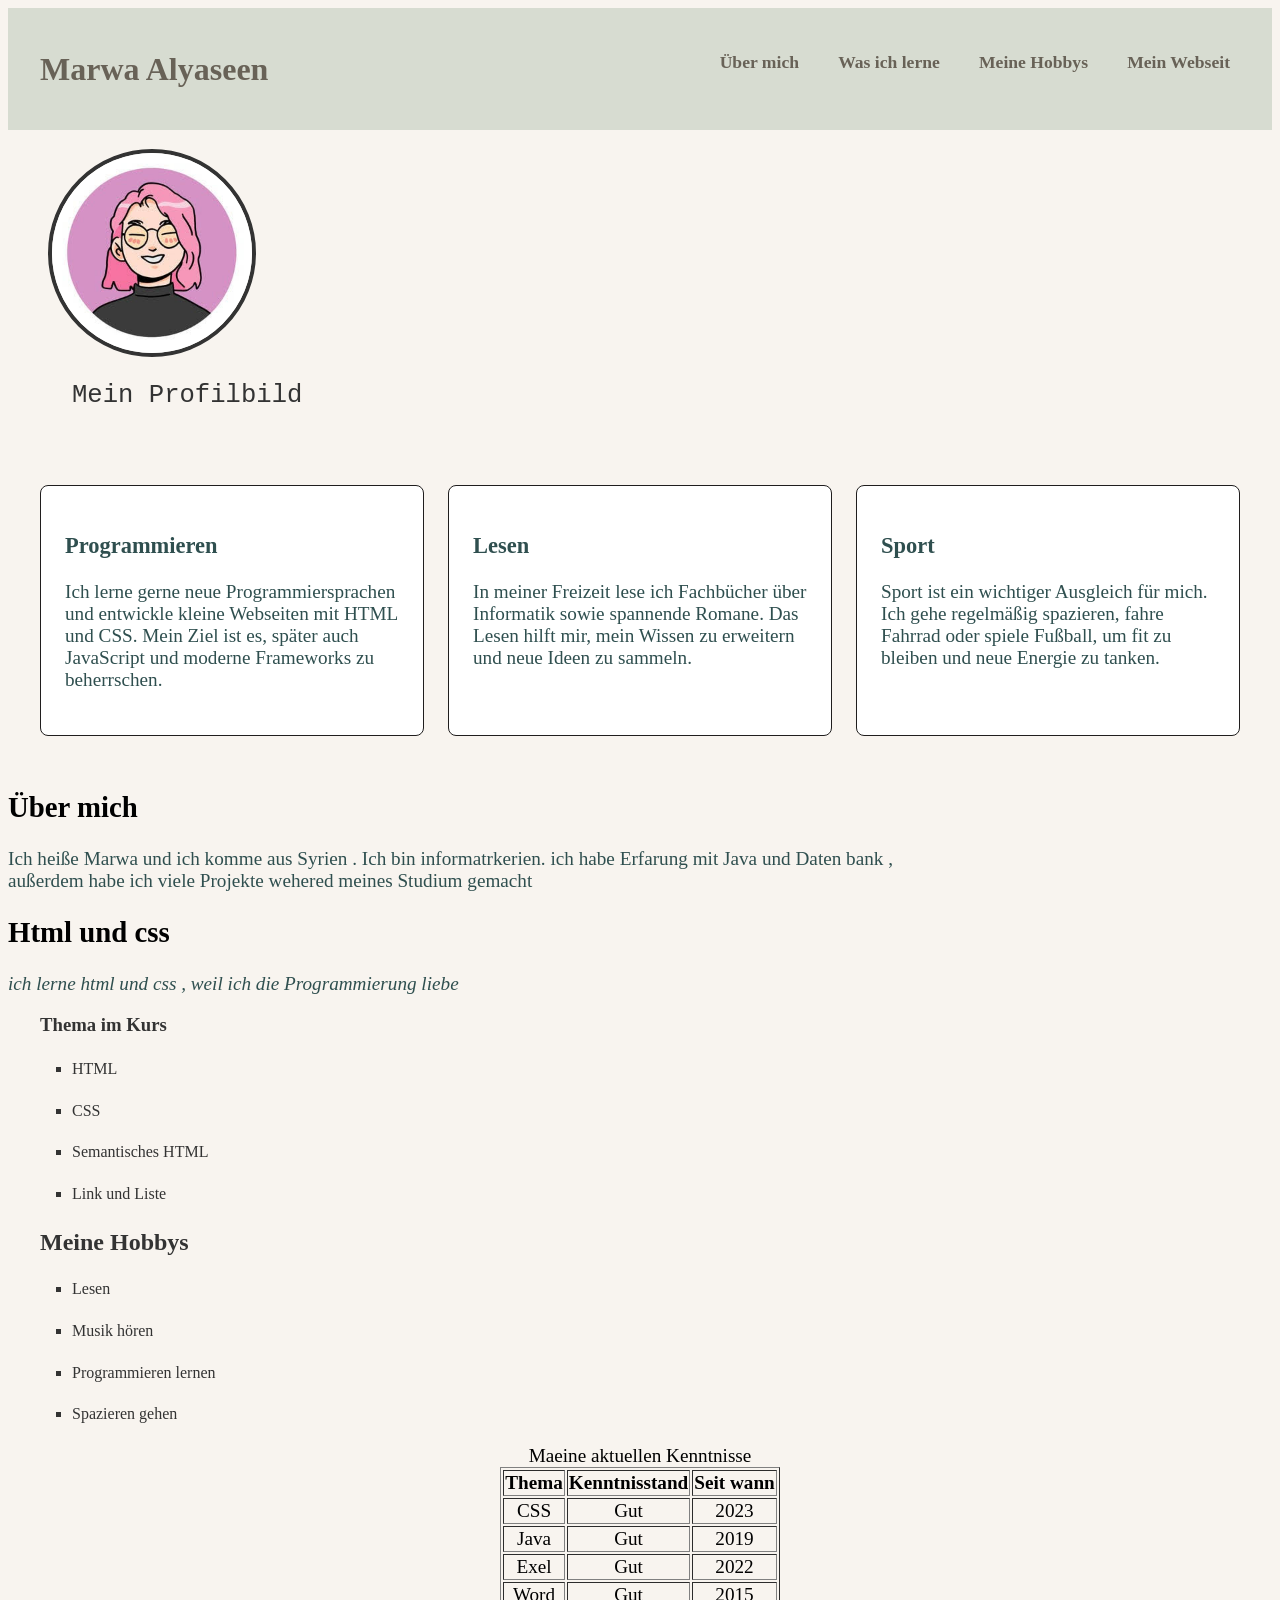
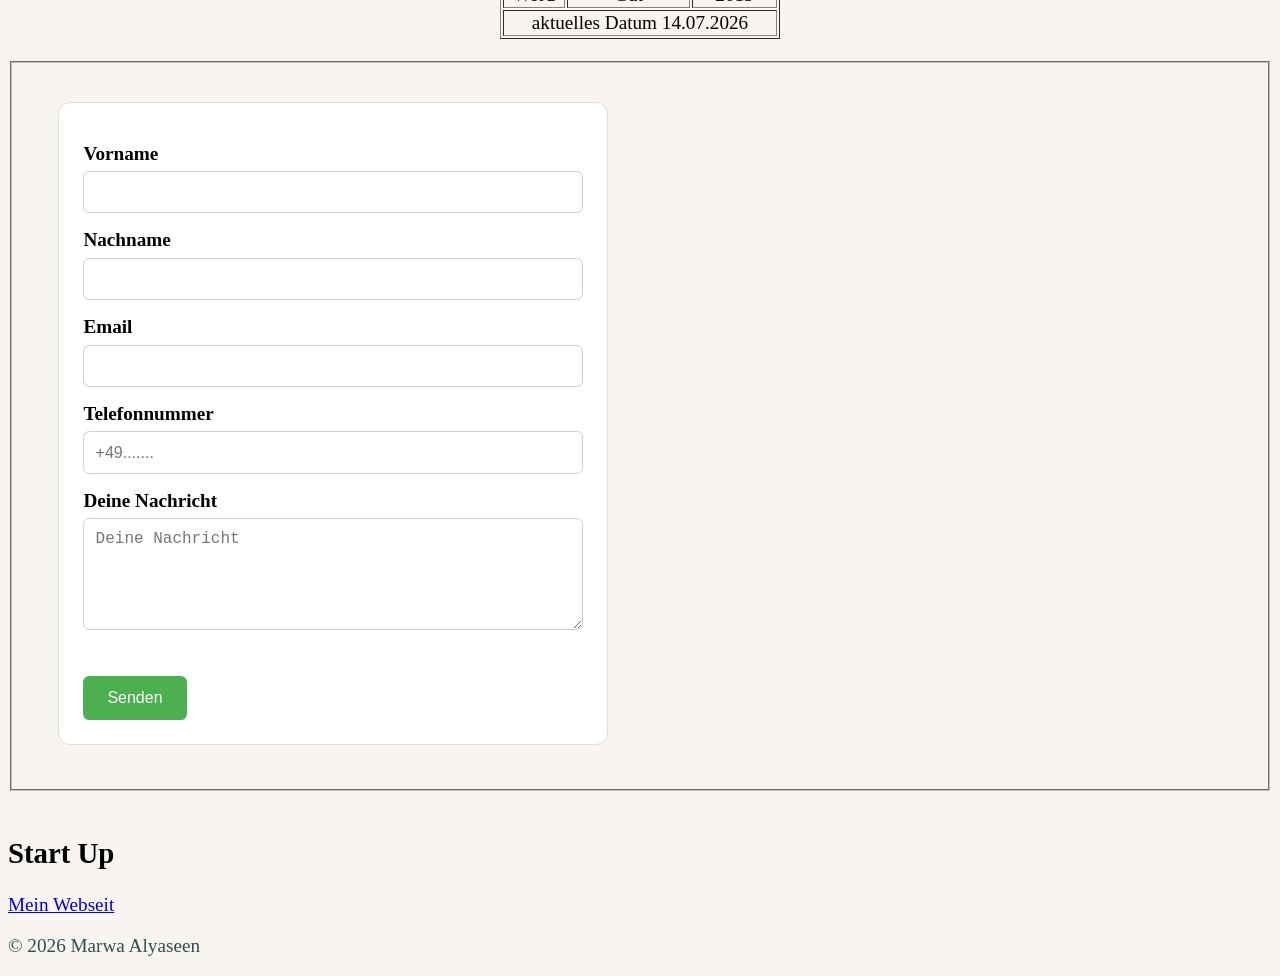
<file: index.html>
<!DOCTYPE html>
<html lang="de">
  <head>
 <meta charset="UTF-8">
  <meta name="viewport" content="width=device-width, initial-scale=1.0">
  <meta name="description" content="Persönliche Portfolio-Webseite von Marwa Alyaseen mit Informationen über meine Kenntnisse, Hobbys und HTML/CSS-Projekte.">
  <link rel="stylesheet" href="CSS/index-style.css">
     <title>Marwa Alyaseen Persönliche Portfolio Webseite</title>
 </head>
<body>
  <header  class="layout">
   
<nav>
  <h1>Marwa Alyaseen</h1>
      <ul>
        <li><a href="#über-mich">Über mich</a></li>
        <li><a href="#lernen">Was ich lerne</a></li>
        <li><a href="#hobbys">Meine Hobbys</a></li>
        <li> <a href="https://marwa555.github.io/Projekt-Beckerei/" target="_blank"
       rel="noopener noreferrer">Mein Webseit</a></li>
     </ul>
</nav>
</header>
<main>
 <figure>
        <img src="Imag/profil3.png" alt="Profilbild von Marwa Alyaseen">
        <figcaption> Mein Profilbild</figcaption>
    </figure>
   <section id="karte-section" class="layout">
   <article class="karte">
    <h3>Programmieren</h3>
    <p >
    Ich lerne gerne neue Programmiersprachen und entwickle kleine Webseiten mit
    HTML und CSS. Mein Ziel ist es, später auch JavaScript und moderne Frameworks
    zu beherrschen.
</p></article>
<article class="karte">
<h3>Lesen</h3>
<p>
    In meiner Freizeit lese ich Fachbücher über Informatik sowie spannende
    Romane. Das Lesen hilft mir, mein Wissen zu erweitern und neue Ideen zu
    sammeln.
</p></article>
<article class="karte">
<h3>Sport</h3>
<p>
    Sport ist ein wichtiger Ausgleich für mich. Ich gehe regelmäßig spazieren,
    fahre Fahrrad oder spiele Fußball, um fit zu bleiben und neue Energie zu
    tanken.
</p></article>
   </section> 

     <section id="über-mich" class="layout"><h2>Über mich</h2>
    <p>Ich heiße Marwa und ich komme aus Syrien . Ich bin informatrkerien.
        ich habe Erfarung mit Java und Daten bank ,<br> außerdem habe ich viele Projekte wehered
        meines Studium gemacht
    </p>
    </section>
    <h2>Html und css</h2>
    <p><em>
        ich lerne html und css , weil ich die Programmierung liebe
    </em></p>
    <section id="lernen" class="layout"> <h3>Thema im Kurs</h3>
    <ul>
        <li>HTML</li>
        <li>CSS</li>
        <li>Semantisches HTML</li>
        <li>Link und Liste</li>
    </ul>
    </section>
    <section id ="hobbys" class="layout">
        <h2>Meine Hobbys</h2>
        <ul>
        <li>Lesen</li>
        <li>Musik hören</li>
        <li>Programmieren lernen</li>
        <li>Spazieren gehen</li>
    </ul>

    </section>

<table border="1" style="text-align: center; margin: auto;">
        <caption>Maeine aktuellen Kenntnisse</caption>
  <thead>     
  <tr>
    <th>Thema</th>
    <th>Kenntnisstand</th>
    <th>Seit wann</th>
  </tr>
  </thead>
  <tbody>
  <tr>
    <td>CSS</td>
    <td>Gut</td>
    <td>2023</td>
  </tr>
  <tr>
    <td>Java</td>
    <td>Gut</td>
    <td>2019</td>
  </tr>
   <tr>
    <td>Exel</td>
    <td>Gut</td>
    <td>2022</td>
  </tr>
   <tr>
    <td>Word</td>
    <td>Gut</td>
    <td>2015</td>
  </tr>
  </tbody>
  <tfoot>
    <tr>
        <td colspan="3">aktuelles Datum 14.07.2026</td>
    </tr>
  </tfoot>
</table><br>
 <fieldset class="layout">
    <form>
        <label for="name">Vorname </label>
        <input type="text" name="vname" id="name" required>
        <label for="nachname">Nachname</label>
        <input type="text" name="nachname" id="nachname" required>
        <label for="mail">Email</label>
        <input type="email" name="email" id="mail" required>
        <label for="telefon">Telefonnummer</label>
        <input type="tel" name="telefon" id="telefon" required placeholder="+49.......">
        <label for="leb">Deine Nachricht</label>
        <textarea id="leb" name="nachricht" required placeholder="Deine Nachricht"></textarea><br><br>
        <button type="submit">Senden</button>
        </form>
    </fieldset>
</main>
    <br>
    <section>
      <h2>Start Up</h2>
      <a href="https://marwa555.github.io/Projekt-Beckerei/" target="_blank"
       rel="noopener noreferrer">Mein Webseit</a>
    </section>
    <footer>

<p>© 2026 Marwa Alyaseen</p>

</footer>

</body>
</html>
</file>
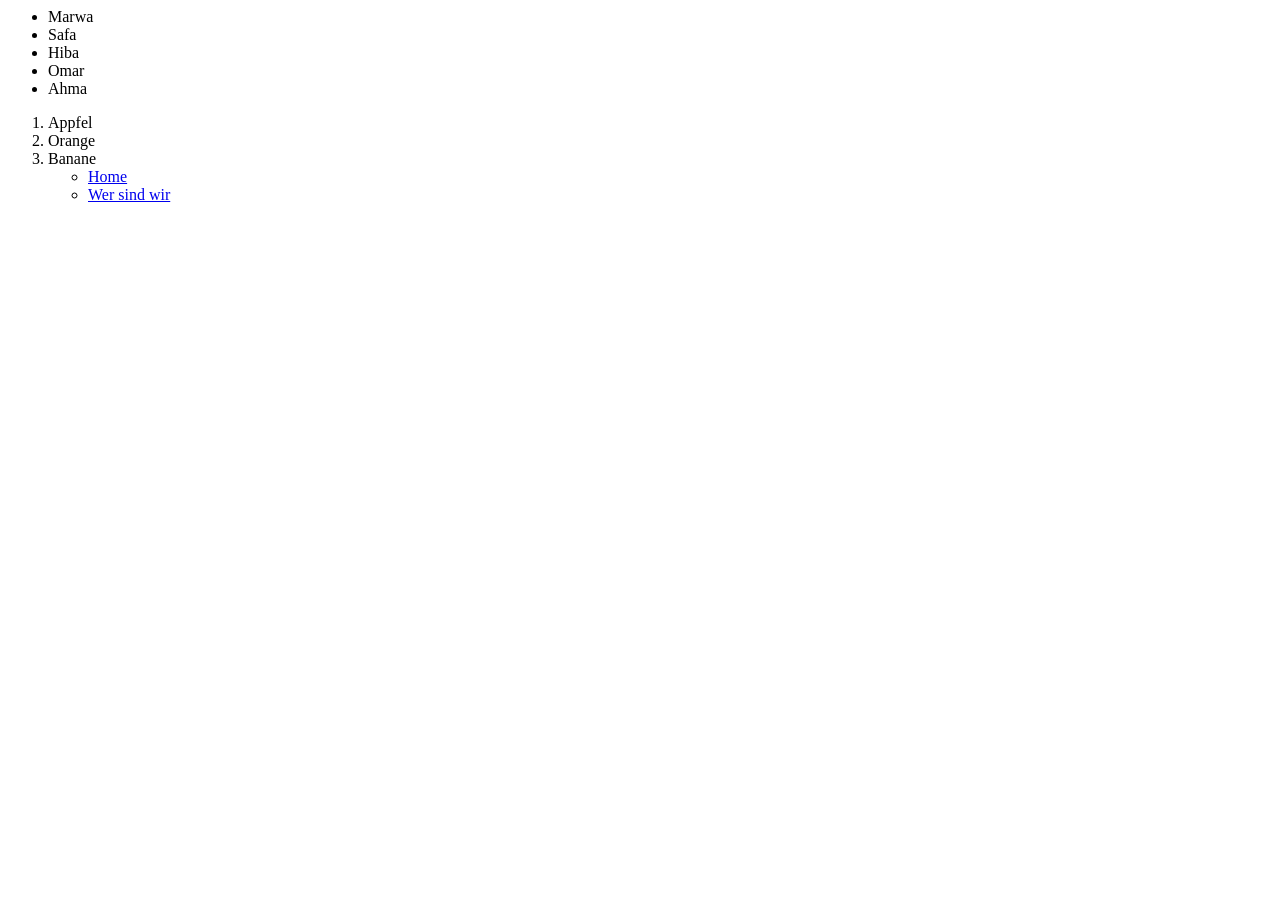
<file: a1.html>
<html>
    <head>
    </head>
    <body>
<ul>
<li>Marwa</li>
<li>Safa</li>
<li>Hiba</li>
<li>Omar</li>
<li>Ahma</li>
</ul>
<ol>
    <li>Appfel</li>
    <li>Orange</li>
    <li>Banane</li>
    <nav>
        <ul>
    <li><a href="index.html">Home</li>
    <li > <a href="about.html">Wer sind wir</li>
        </ul>
    </nav>
</ol>
    </body>
</html>
</file>
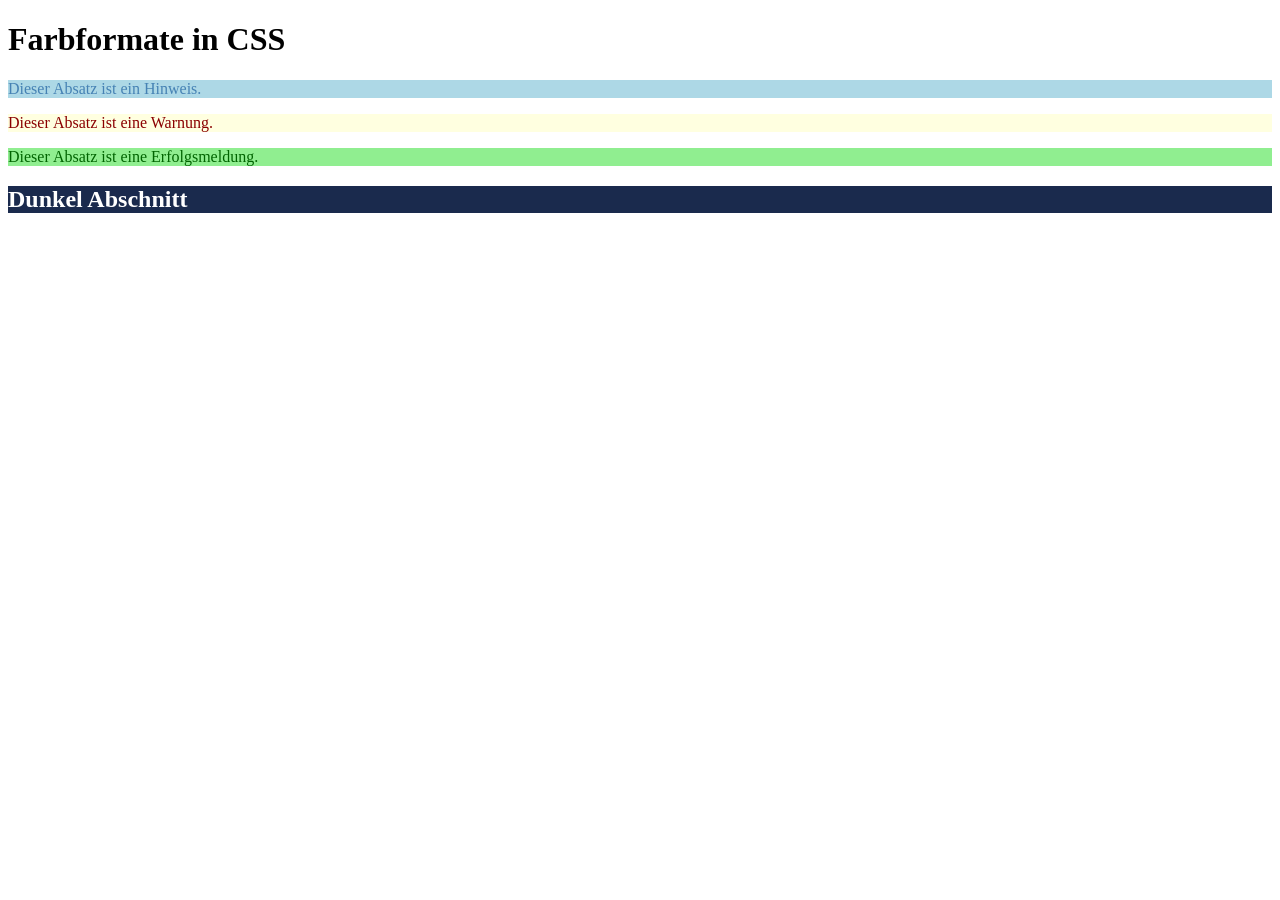
<file: farben.html>
<!DOCTYPE html>
<html lang="de">
<head>
  <meta charset="UTF-8">
  <title>Farben</title>
  <link rel="stylesheet" href="CSS/farben.css">
</head>
<body>
  <h1>Farbformate in CSS</h1>
  <p class="info">Dieser Absatz ist ein Hinweis.</p>
  <p class="warnung">Dieser Absatz ist eine Warnung.</p>
  <p class="erfolg">Dieser Absatz ist eine Erfolgsmeldung.</p>
  <section class="dunkel">
    <h1> Dunkel Abschnitt</h1>
  </section>
</body>
</html>
</file>
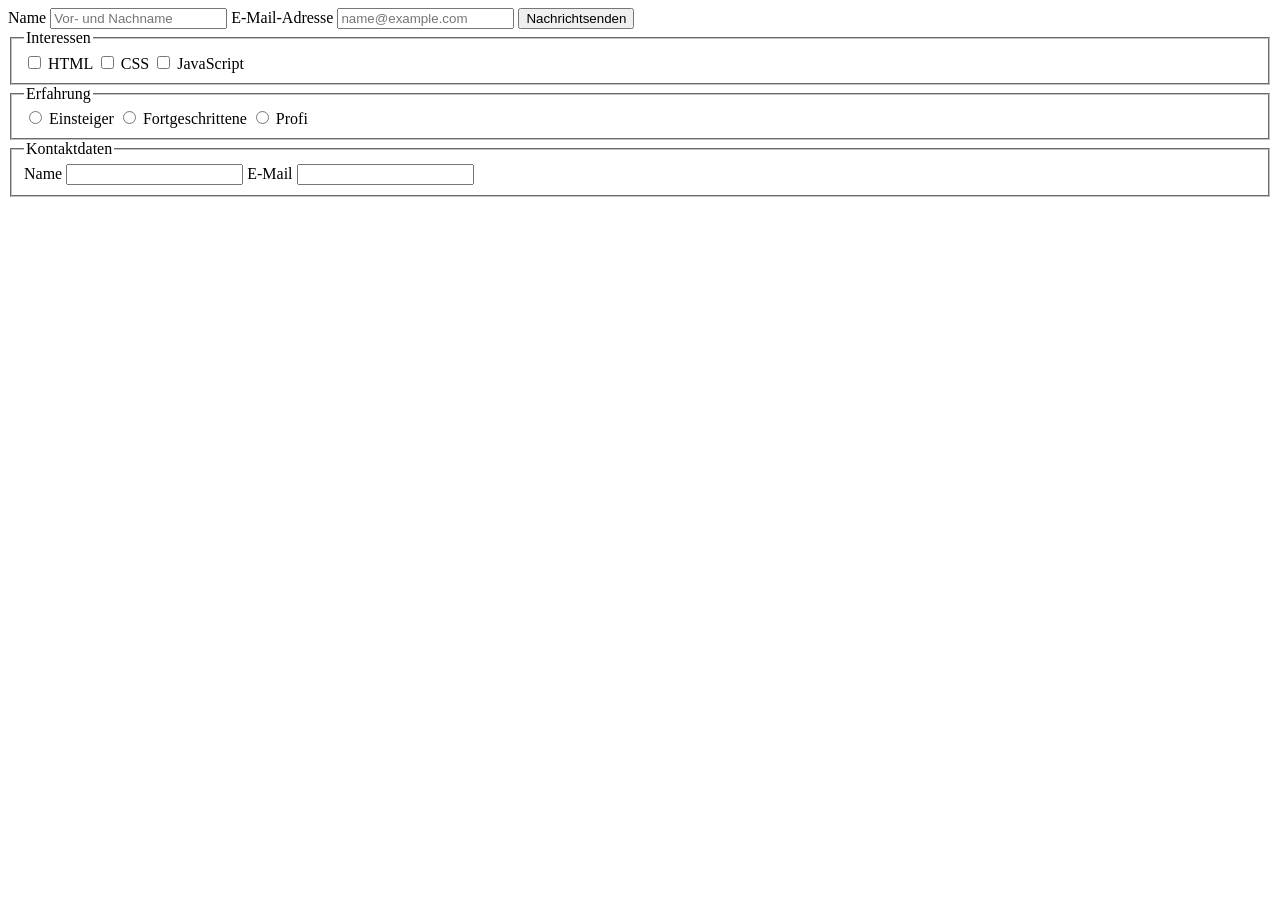
<file: formol.html>
<!DOCTYPE html>
<html>
    <body>
        <form action="/kontakt" method="post">
  <label for="name">Name</label>
  <input type="text" id="name" name="name"
         placeholder="Vor- und Nachname">
  <label for="email">E-Mail-Adresse</label>
  <input type="email" id="email" name="email"
         placeholder="name@example.com">
          <button type="submit">Nachrichtsenden</button>
        </form>
        <fieldset>
  <legend>Interessen</legend>
  <label>
    <input type="checkbox" name="interesse" value="html">
    HTML
  </label>
  <label>
    <input type="checkbox" name="interesse" value="css">
    CSS
  </label>
  <label>
    <input type="checkbox" name="interesse" value="js">
    JavaScript
  </label>
</fieldset>
<fieldset>
  <legend>Erfahrung</legend>
  <label>
    <input type="radio" name="level" value="anfaenger">
    Einsteiger
  </label>
  <label>
    <input type="radio" name="level" value="fortgeschritten">
    Fortgeschrittene
  </label>
  <label>
    <input type="radio" name="level" value="profi">
    Profi
  </label>
</fieldset>
<fieldset>
  <legend>Kontaktdaten</legend>
  <label for="name">Name</label>
  <input type="text" id="name" name="name">
  <label for="email">E-Mail</label>
  <input type="email" id="email" name="email">
</fieldset>
    </body>
</html>
</file>
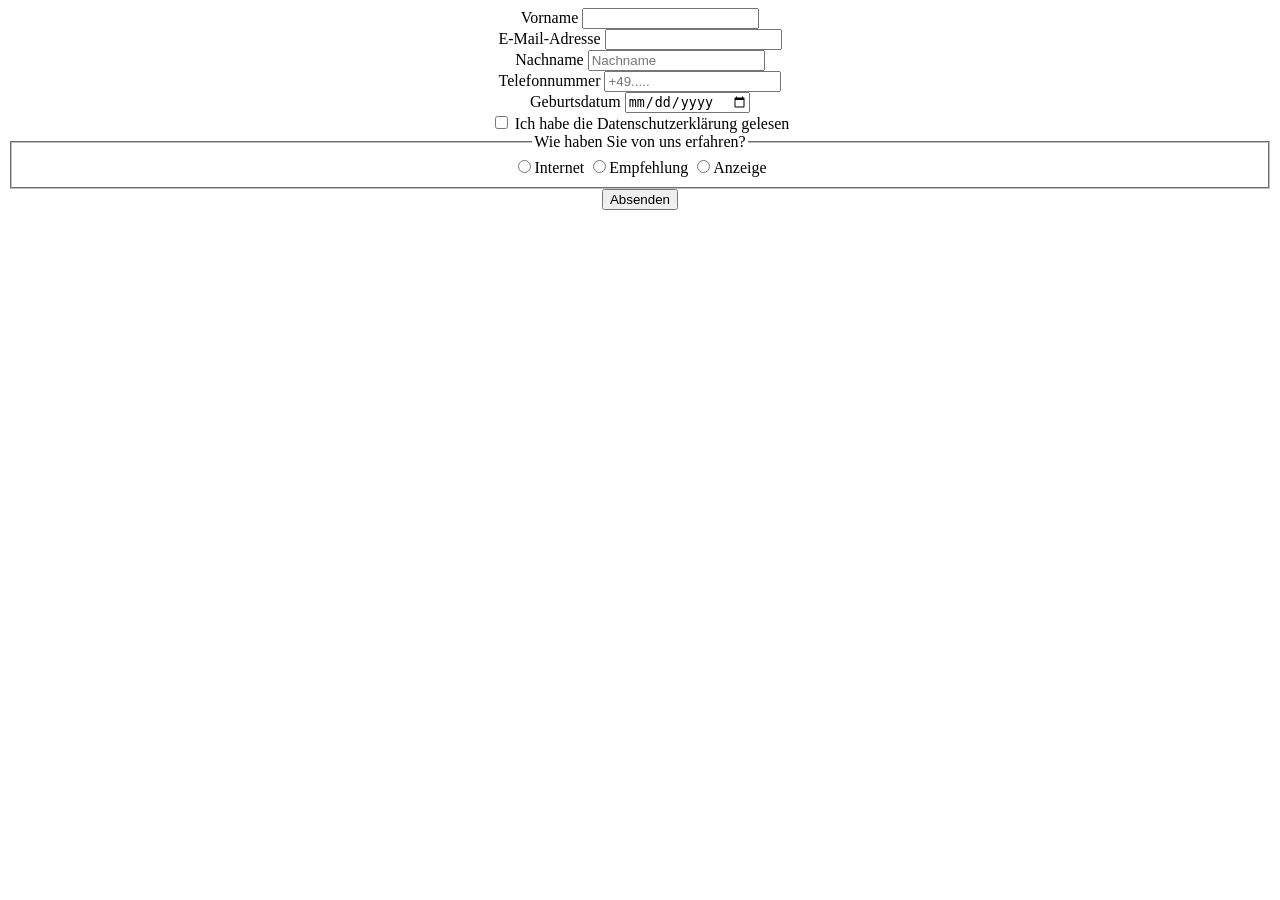
<file: formular-aufgabe.html>
<!DOCTYPE html>
<html>
    <head></head>
    <title></title>
    <body>
        <form action="/kontakt" method="post" style="text-align: center;">
  <label for="vorname">Vorname</label>
  <input type="text" name="vorname" id="vorname"> <br>     <!--(1)-->
  <label for="mail">E-Mail-Adresse</label>
  <input type="text" name="email" id="mail">  <br>         <!--(2)-->
  <label for="nachname">Nachname</label>
  <input type="text" name="nachname"
         placeholder="Nachname" id="nachname"> <br>                      <!--(3)-->
   <label for="telefon">Telefonnummer</label> 
   <input type="tel" name="telefonnummer" placeholder="+49....." id="telefon">  <br>
   <label for="geburtsdatum">Geburtsdatum</label>
   <input type="date" name="geburtsdatum" id="geburtsdatum" ><br>  
   <label>
  <input type="checkbox" name="datenschutz" value="ja">
  Ich habe die Datenschutzerklärung gelesen
   </label><br>
   <fieldset>
    <legend>Wie haben Sie von uns erfahren?</legend>
    <label>
        <input type="radio" name="herkunft" value="internet">Internet
    </label>
    <label>
        <input type="radio" name="herkunft" value="empfehlung">Empfehlung
    </label>
    <label>
        <input type="radio" name="herkunft" value="anzeige">Anzeige
    </label>

   </fieldset> 
  <button type="submit">Absenden</button>
</form>
    </body>
</html>
</file>
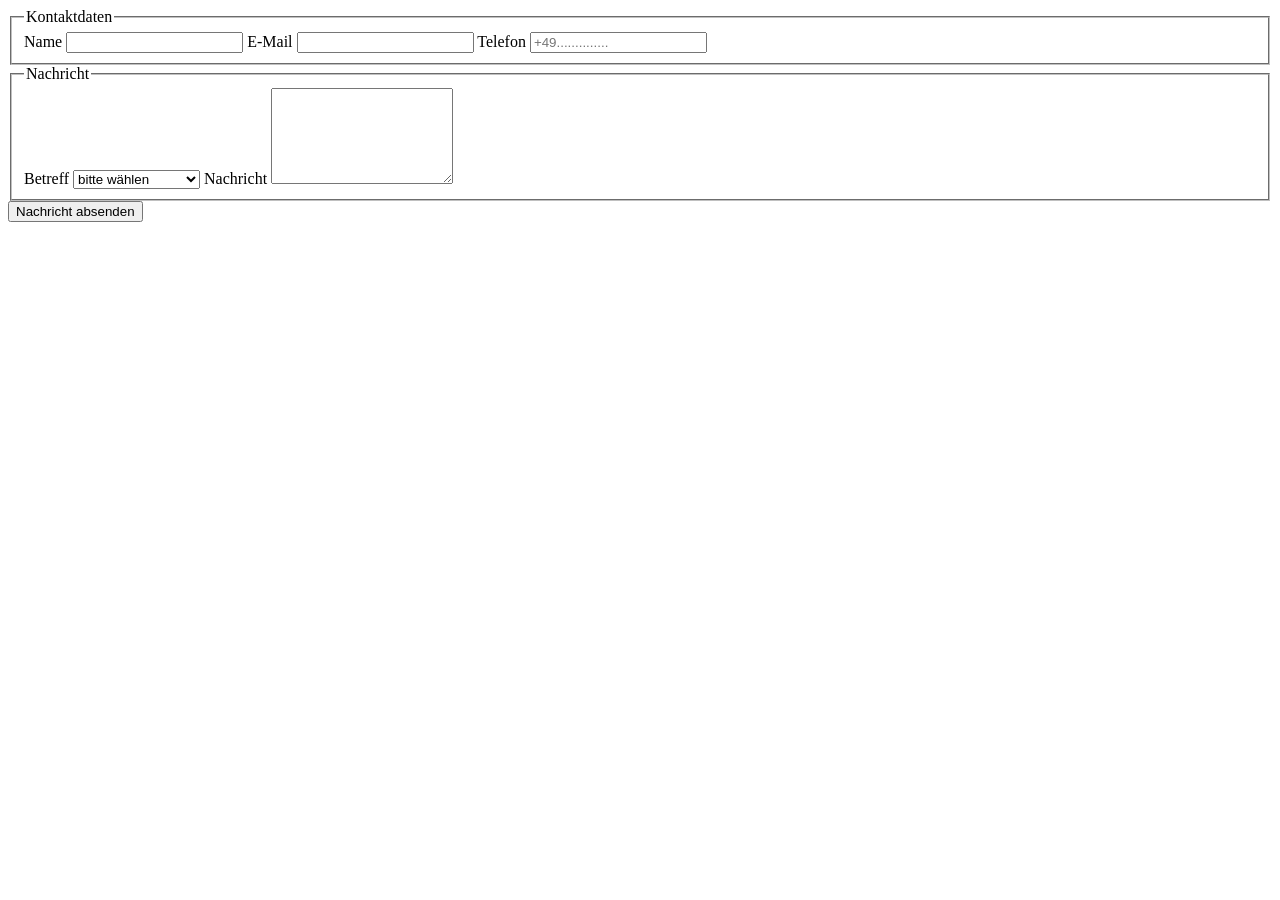
<file: kontakt.html>
<!DOCTYPE html>
<html>
    <head></head>
    <title>
    </title>
    <body>
        <form action="/kontakt" method="post">
  <fieldset>
    <legend>Kontaktdaten</legend>
    <label for="name">Name</label>
    <input type="text" id="name" name="name"
           required minlength="2">
    <label for="email">E-Mail</label>
    <input type="email" id="email" name="email" required>
    <label for="telefon">Telefon</label>
    <input type="tel" id="telefon" name="telefon" placeholder="+49..............">
  </fieldset>
  <fieldset>
    <legend>Nachricht</legend>
    <label for="betreff">Betreff </label>
    <select id="betreff" name="betreff" required>
      <option value="" disabled selected> bitte wählen </option>
      <option value="frage">Allgemeine Frage</option>
      <option value="angebot">Angebotsanfrage</option>
      <option value="feedback">Feedback</option>
    </select>
    <label for="nachricht">Nachricht </label>
    <textarea id="nachricht" name="nachricht"
              rows="6" required></textarea>
  </fieldset>
  <button type="submit">Nachricht absenden</button>
</form>
    </body>
</html>
</file>
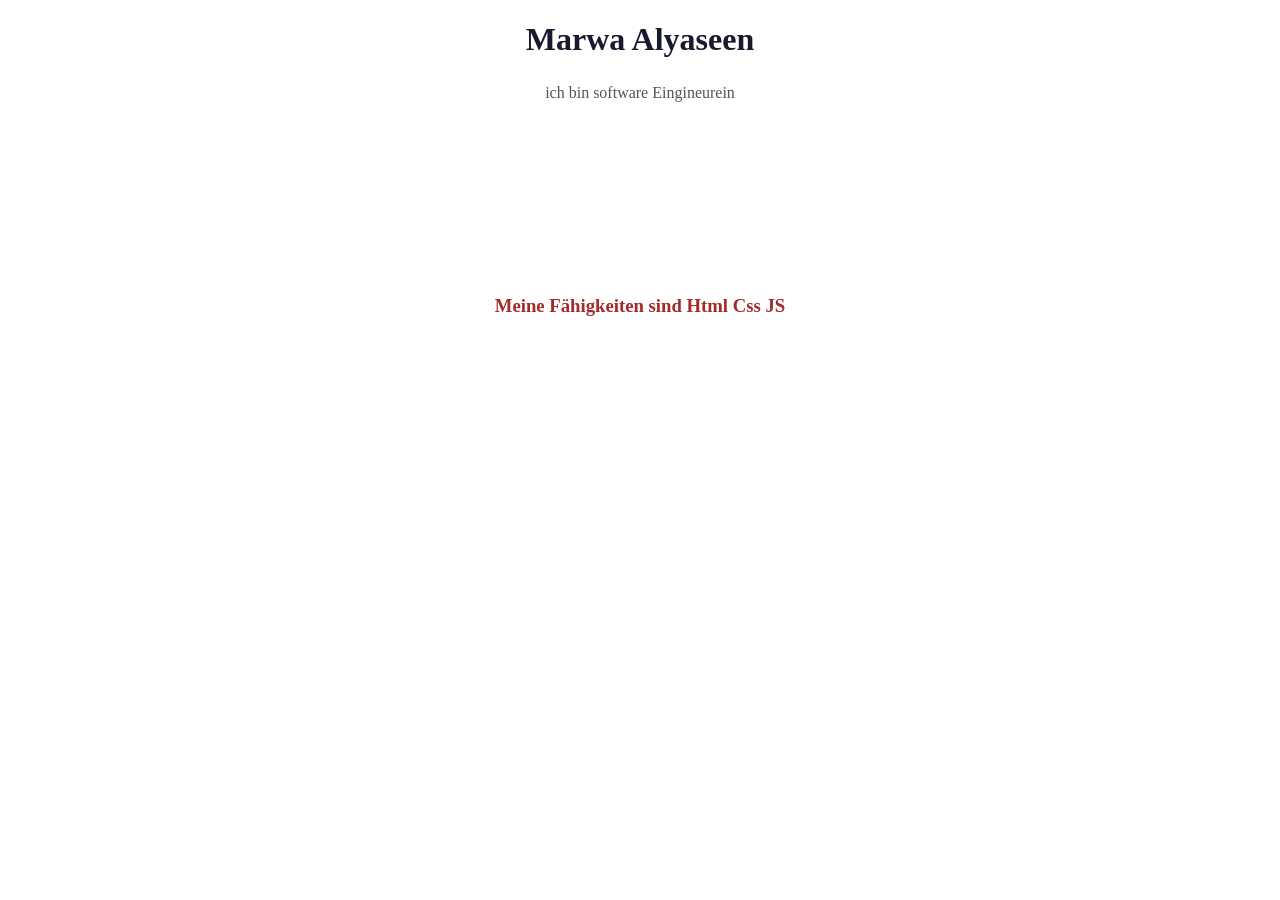
<file: neustyle.htm>
<!DOCTYPE html>
<head>
<link rel="stylesheet" href="CSS/c1.css">
</head>
<title></title>
<html>
    <h1>Marwa Alyaseen</h1>
    <p>ich bin software Eingineurein</p>
    <h3 class="klass1">Meine Fähigkeiten sind Html Css JS</h3>
    
</html>
</file>
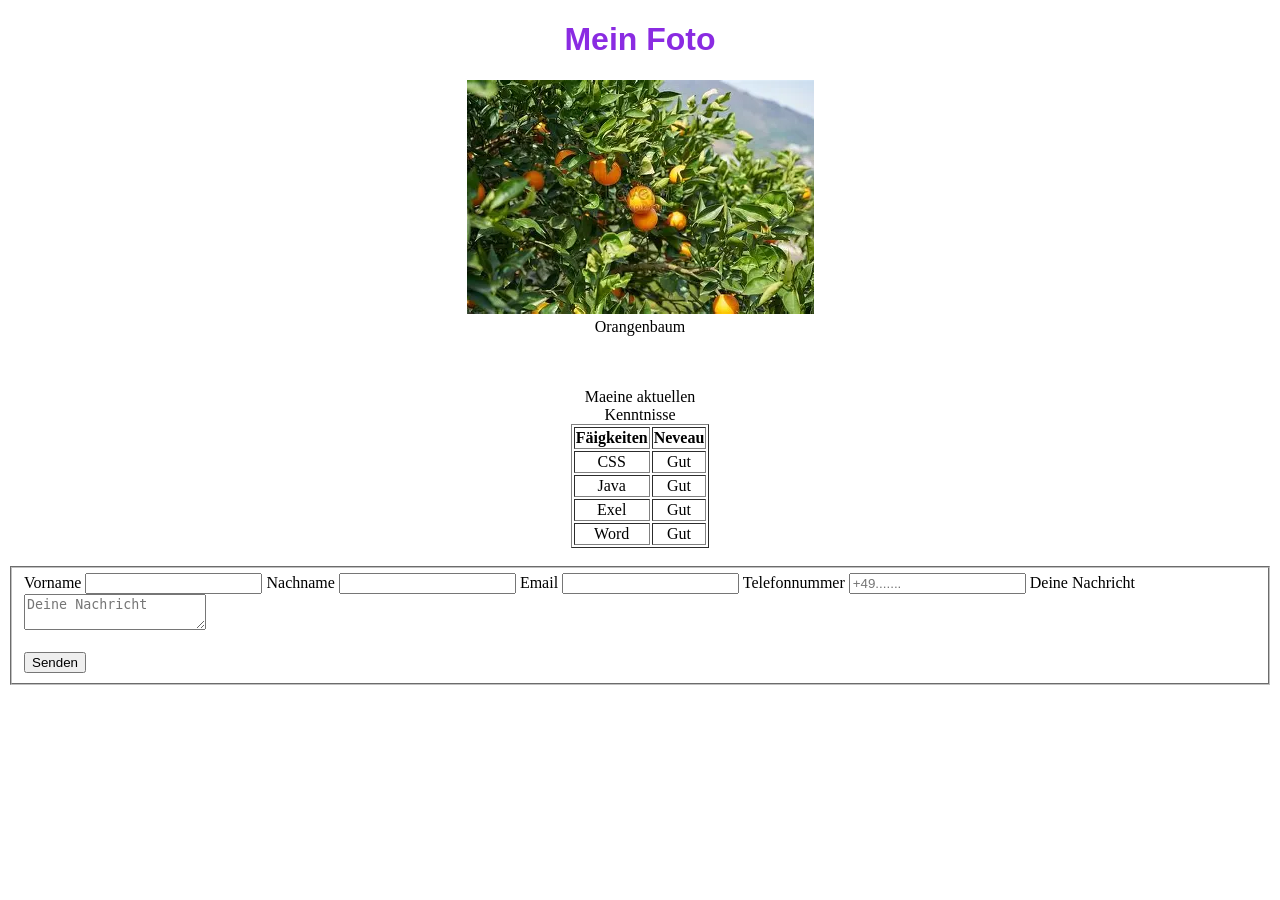
<file: part02.html>
<!DOCTYPE html>
<html lang="de">
   <meta charset="UTF-8">
  <meta name="viewport" content="width=device-width, initial-scale=1.0">
    <head></head>
    <title>Neu Image </title>
    <body>
<h1 style="color: blueviolet;
 font-family:Verdana, Geneva, Tahoma, sans-serif ;
 text-align: center;">Mein Foto</h1>
 <figure style="text-align: center;">
    <img src="Imag/im1.webp" alt="Orangenbaum" loading="lazy">
    <figcaption>Orangenbaum</figcaption>
 </figure><br>
 <table border="1" style="text-align: center; margin: auto;">
        <caption>Maeine aktuellen Kenntnisse</caption>
  <thead>     
  <tr>
    <th>Fäigkeiten</th>
    <th>Neveau</th>
  </tr>
  </thead>
  <tbody>
  <tr>
    <td>CSS</td>
    <td>Gut</td>
  </tr>
  <tr>
    <td>Java</td>
    <td>Gut</td>
  </tr>
   <tr>
    <td>Exel</td>
    <td>Gut</td>
  </tr>
   <tr>
    <td>Word</td>
    <td>Gut</td>
  </tr><br>
  </tbody></table><br>
  <fieldset>
    <form>
        <label for="name">Vorname </label>
        <input type="text" name="vname" id="name" required>
        <label for="nachname">Nachname</label>
        <input type="text" name="nachname" id="nachname" required>
        <label for="mail">Email</label>
        <input type="email" name="email" id="machen" readonly>
        <label for="telefon">Telefonnummer</label>
        <input type="tel" name="telefon" id="telefon" required placeholder="+49.......">
        <label for="leb">Deine Nachricht</label>
        <textarea id="leb" name="nachricht" required placeholder="Deine Nachricht"></textarea><br><br>
        <button type="submit">Senden</button>
    </fieldset>
    </form><br>

    
    </body>
    
</html>
</file>
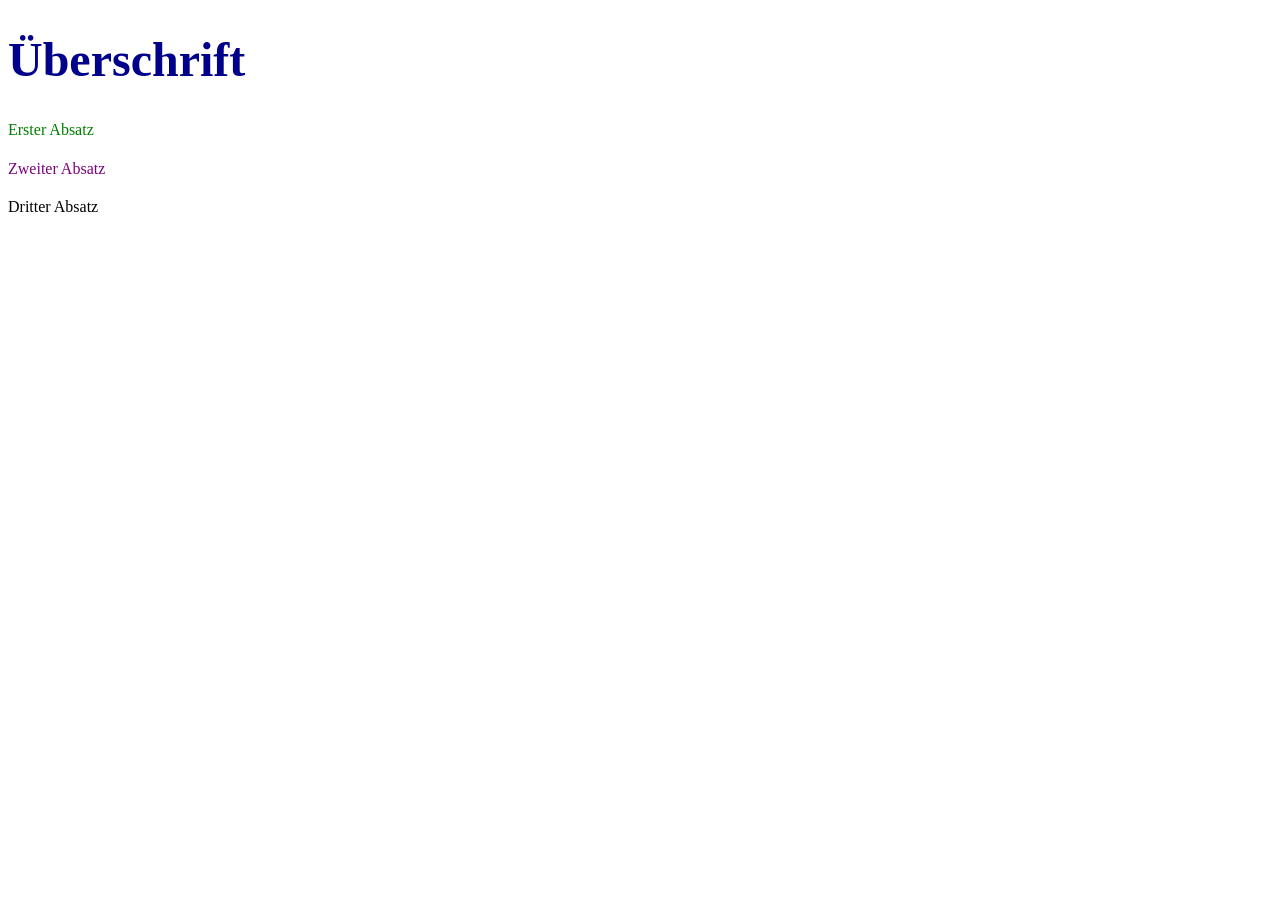
<file: part03-auf3.html>
<!DOCTYPE html>
<html lang="de">
<head>
  <meta charset="UTF-8">
  <title>Fehlersuche</title>
  <link rel="stylesheet" href="CSS/style-part3-auf3.css">
</head>
<body>
  <h1 id="titel" class="gross">Überschrift</h1>
   <p class="text">Erster Absatz</p>
  <p class="text" id="intro">Zweiter Absatz</p>
  <p>Dritter Absatz</p>
  </body>
</html>
</file>
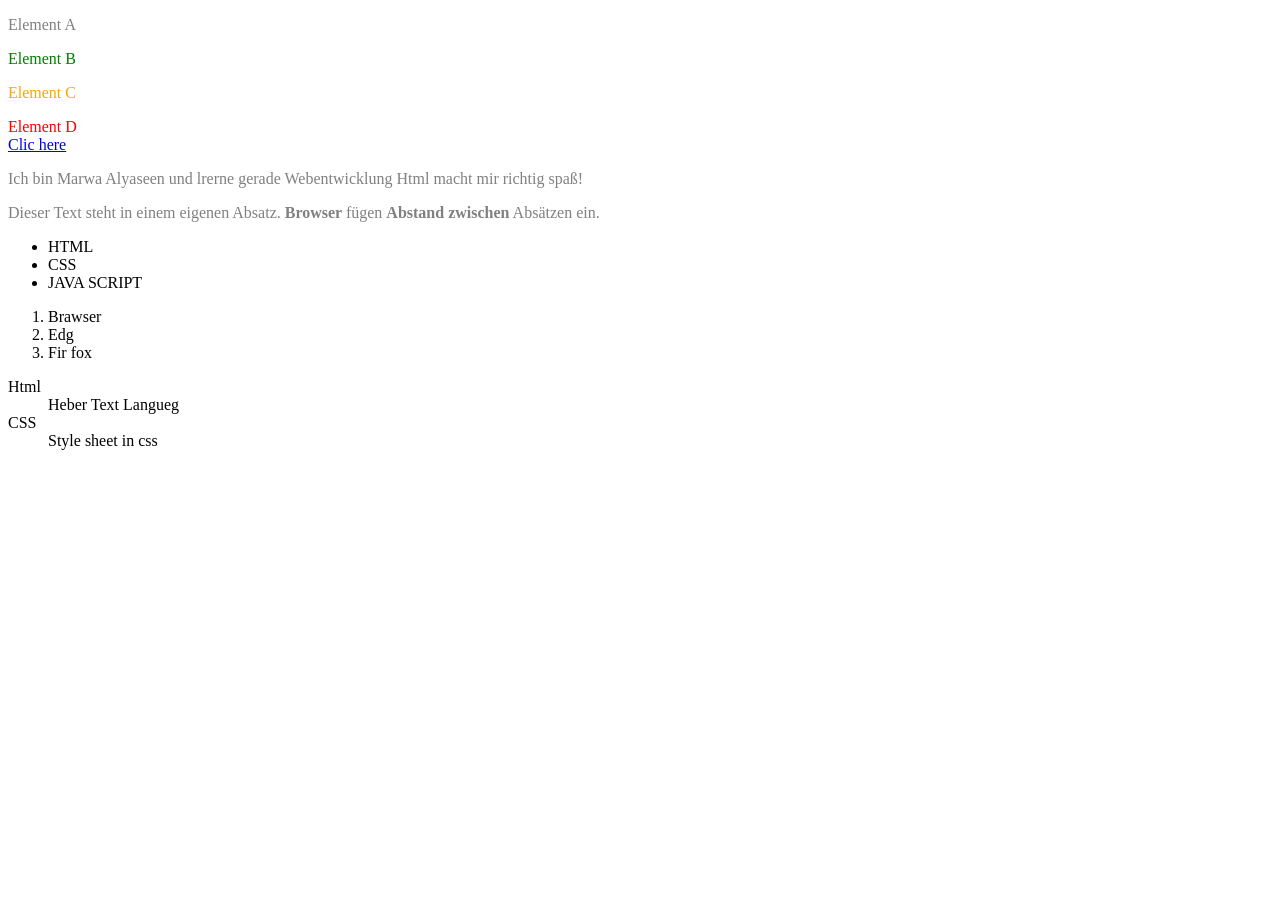
<file: part03-auf4.html>
<!DOCTYPE html>
<html>
<head>
    <style>
        p                { color: blue; }
        .text            { color: red; }
         p.text           { color: green; }
          #intro           { color: orange; }
           body p           { color: gray; }
    </style>
</head>
<body>
  <p>Element A</p>
  <p class="text">Element B</p>
  <p class="text" id="intro">Element C</p>
  <div class="text">Element D</div>
  <a href="https://developer.mozilla.org/de/" 
  title="MDN" target="_blank" rel="noopener noreferrer">Clic here</a>
  <p>Ich bin Marwa Alyaseen und lrerne gerade Webentwicklung Html macht mir richtig spaß!</p>
<p>
  Dieser Text steht in einem eigenen Absatz.
  <b>Browser </b> fügen <strong> Abstand zwischen</strong> Absätzen ein.
</p>
<ul>
  <li>HTML</li>
  <li>CSS</li>
  <li>JAVA SCRIPT</li>
</ul>
<ol>
  <li>Brawser</li>
  <li>Edg</li>
  <li>Fir fox</li>
</ol>
<dl>
  <dt>Html</dt>
  <dd>Heber Text Langueg</dd>
  <dt>CSS</dt>
  <dd>Style sheet in css</dd>
</dl>
</body>
</html>
<!--sccds-->
<!--dcxc-->
</file>
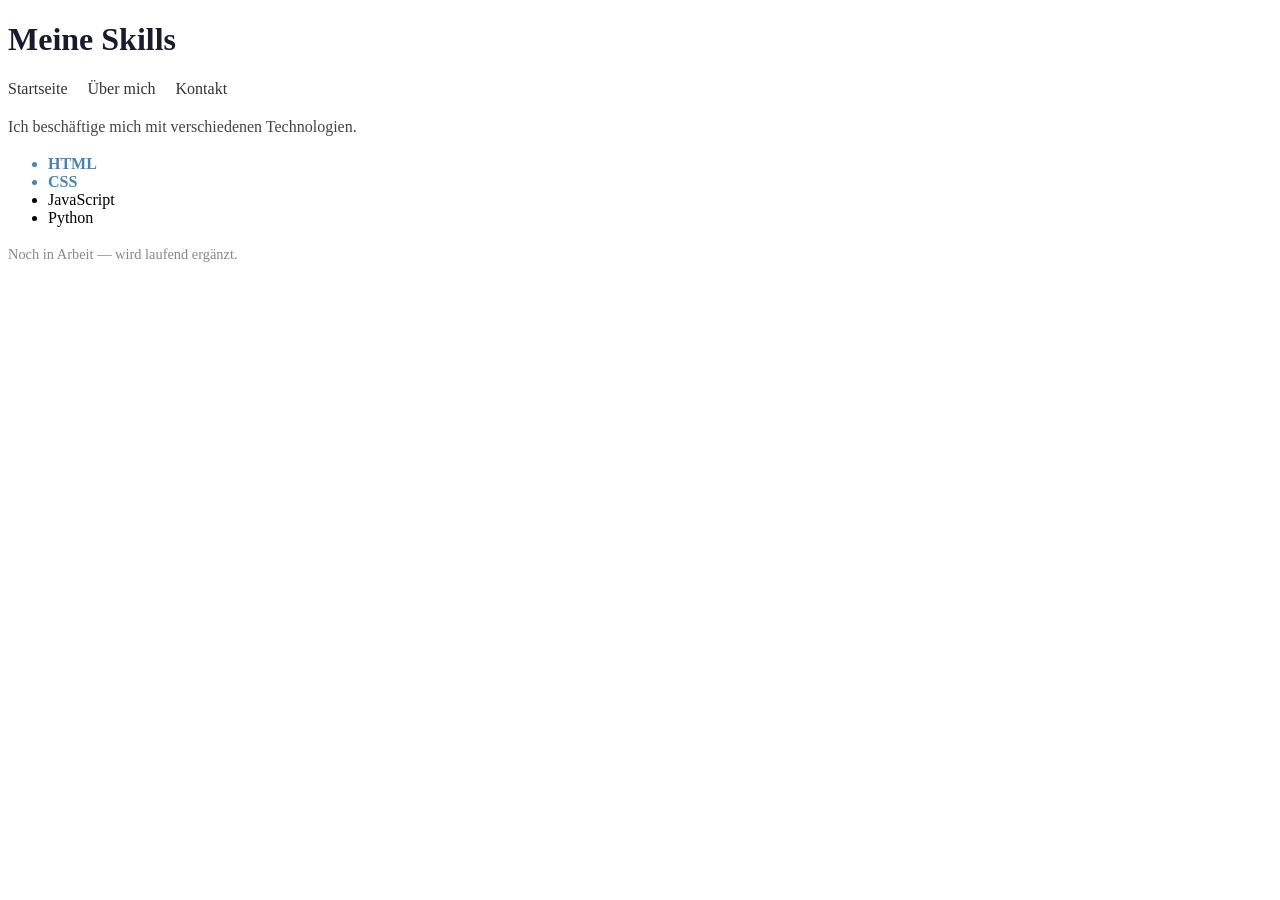
<file: part03-aufgabe2.html>
<!DOCTYPE html>
<html lang="de">
<head>
  <meta charset="UTF-8">
  <link rel="stylesheet" href="CSS/style2.css">
  <title>Selektoren</title>
</head>
<body>
  <h1 id="seitentitel">Meine Skills</h1>
  <nav>
    <a href="index.html">Startseite</a>
    <a href="about.html">Über mich</a>
    <a href="kontakt.html">Kontakt</a>
  </nav>
  <p>Ich beschäftige mich mit verschiedenen Technologien.</p>
  <ul>
    <li class="wichtig">HTML</li>
    <li class="wichtig">CSS</li>
    <li>JavaScript</li>
    <li>Python</li>
  </ul>
  <p class="hinweis">Noch in Arbeit — wird laufend ergänzt.</p>
</body>
</html>
</file>
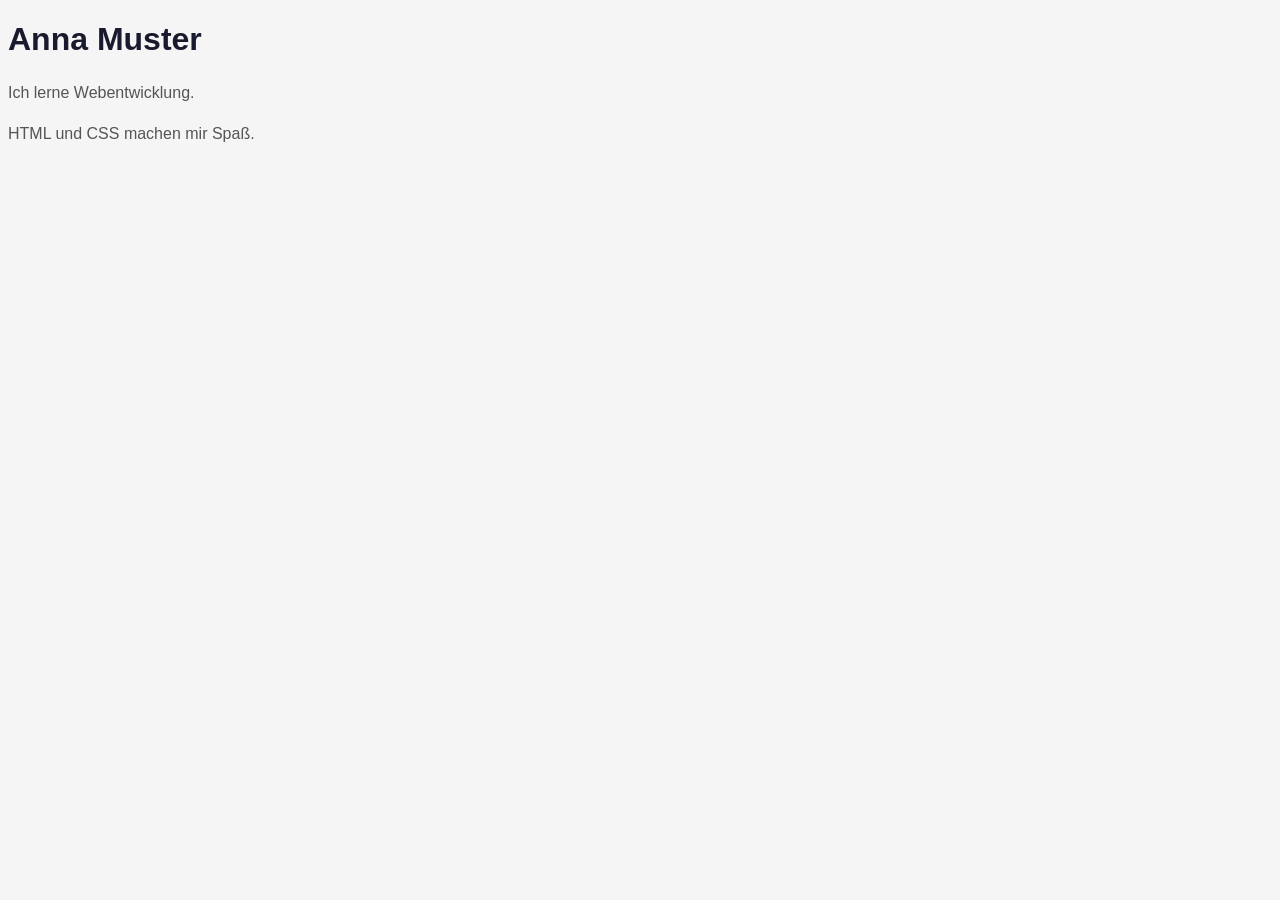
<file: part03.html>
<!DOCTYPE html>
<html lang="de">
<head>
  <meta charset="UTF-8">
  <link rel="stylesheet" href="CSS/style.css">
  <title>Meine Seite</title>
</head>
<body>
  <h1>Anna Muster</h1>
  <p>
    Ich lerne Webentwicklung.
  </p>
  <p>
    HTML und CSS machen mir Spaß.
  </p>
  <a  href="https://example.com">
</file>
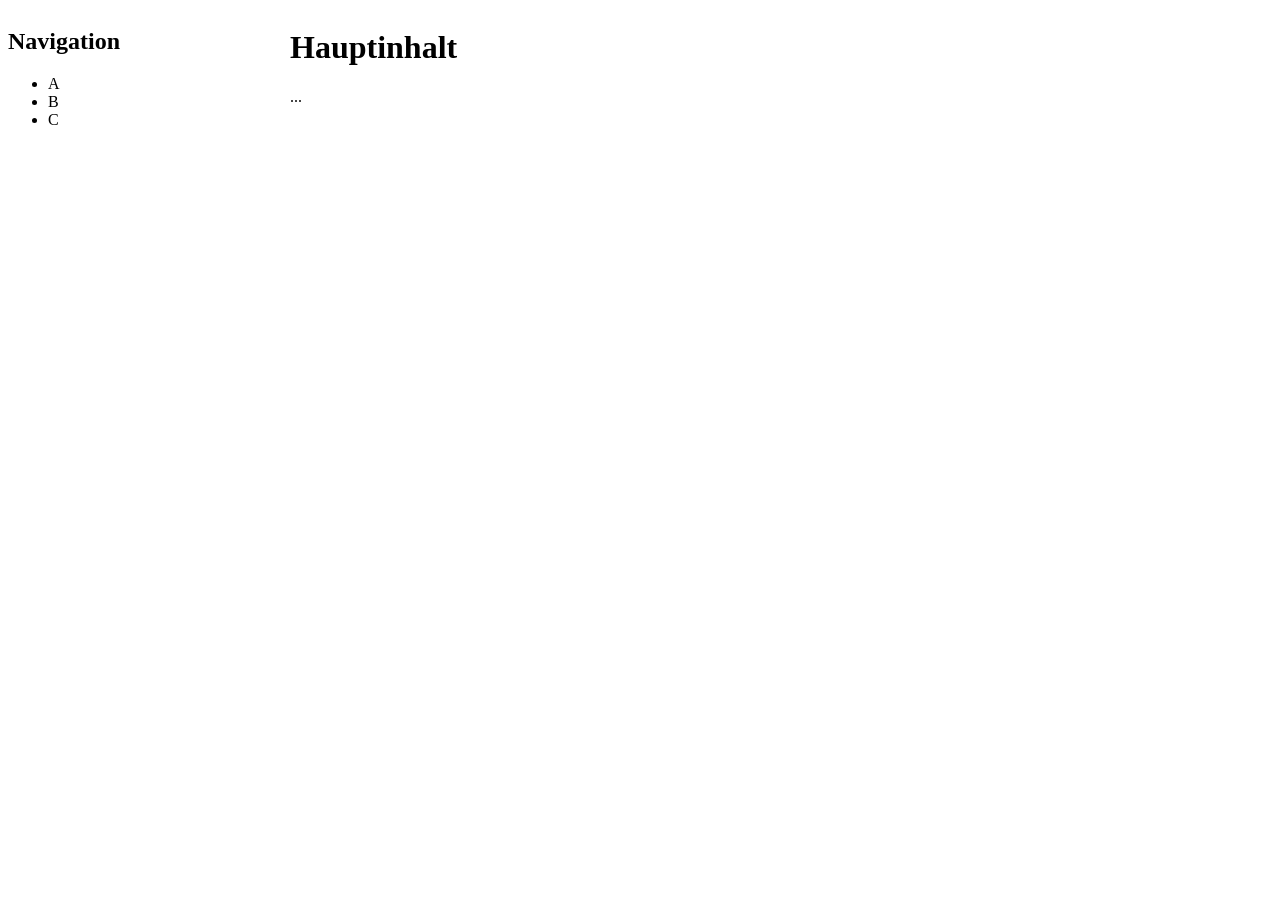
<file: sidebar.html>
<!DOCTYPE html>
<html lang="en">
<head>
    <meta charset="UTF-8">
    <meta name="viewport" content="width=device-width, initial-scale=1.0">
    <link rel="stylesheet" href="CSS/sidebar.css">
    <title>Document</title>
</head>
<body>

    
</body>
</html><div class="layout">
  <div class="sidebar">
    <h2>Navigation</h2>
    <ul>
            <li>A</li>
            <li>B</li>
            <li>C</li>
    </ul>
  </div>
  <div class="inhalt">
    <h1>Hauptinhalt</h1>
    <p>...</p>
  </div>
</div>
</file>
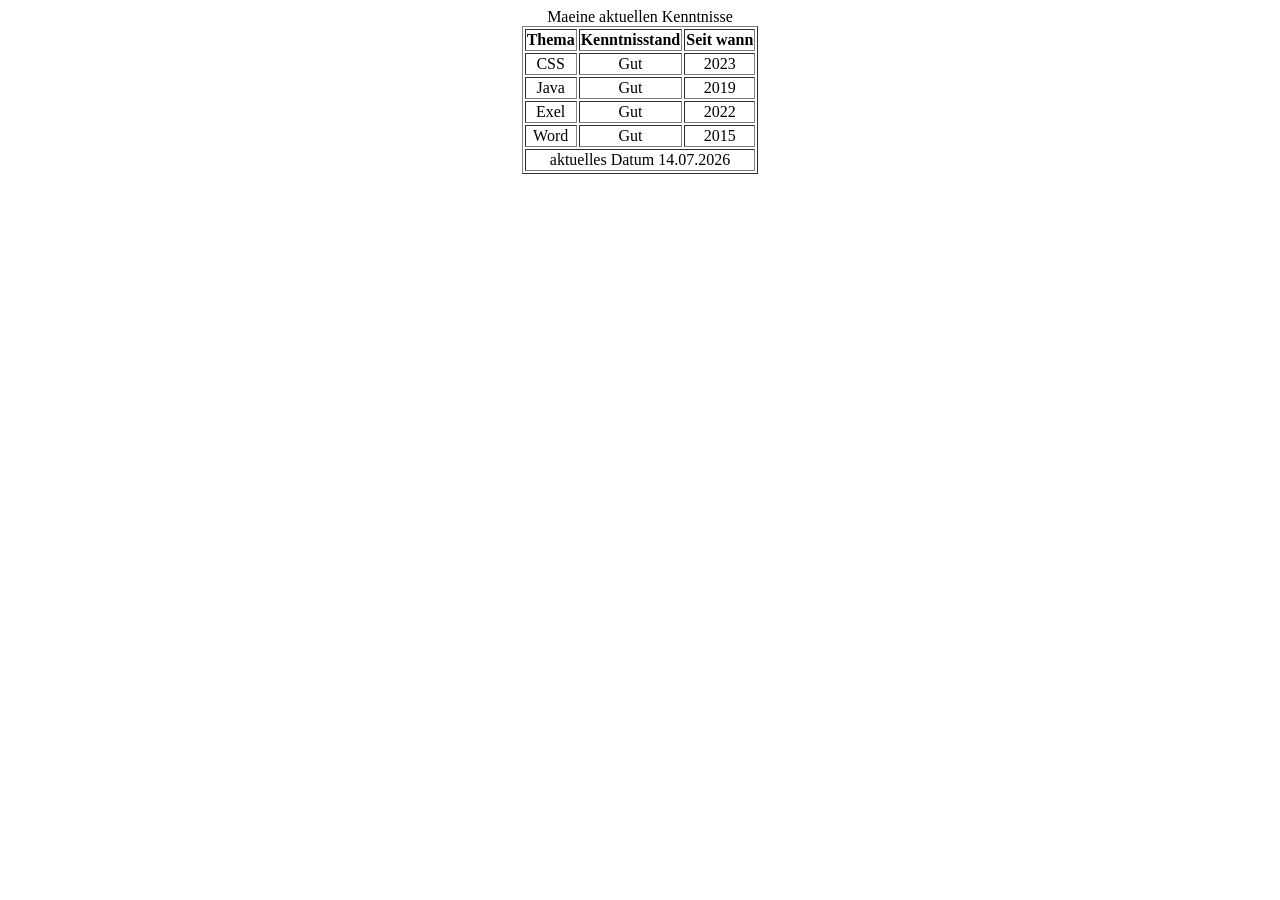
<file: table.html>
<html lang="de">
   <meta charset="UTF-8">
  <meta name="viewport" content="width=device-width, initial-scale=1.0">
    <body>
    <table border="1" style="text-align: center; margin: auto;">
        <caption>Maeine aktuellen Kenntnisse</caption>
  <thead>     
  <tr>
    <th>Thema</th>
    <th>Kenntnisstand</th>
    <th>Seit wann</th>
  </tr>
  </thead>
  <tbody>
  <tr>
    
    <td>CSS</td>
    <td>Gut</td>
    <td>2023</td>
   
  </tr>
  <tr>
    
    <td>Java</td>
    <td>Gut</td>
    <td>2019</td>
   

  </tr>
   <tr>
    
    <td>Exel</td>
    <td>Gut</td>
    <td>2022</td>
   
  </tr>
   <tr>
    
    <td>Word</td>
    <td>Gut</td>
    <td>2015</td>
   

  </tr>
  </tbody>
  <tfoot>
    <tr>
        <td colspan="3">aktuelles Datum 14.07.2026</td>
    </tr>
  </tfoot>
</table>
    </body>
</html>
</file>
<file: CSS/index-style.css>
/* *::before,
*::after {
  box-sizing: border-box;
}*/
body {
    background-color:#f8f4ef;
    font-size: clamp(1rem, 1.5vw, 1.2rem);
   
}

 figure{
display: flex;
flex-direction: column;
align-items: flex-start;

 }

 figure img {
     width: 12.5rem;
  max-width: 100%; 
  height: auto; 

   /* width: 12.5rem;
    height: 12.5rem;*/
 
    border-radius: 50%;
    border: 0.3rem solid #333;


}  
figure figcaption{
    font-family: 'Courier New', Courier, monospace;
    color: #333;
    padding: 1.5rem;
    font-size: clamp(1rem,2vw,3rem);
}  

ul{
    list-style: square;
    padding-left: 2rem;
    line-height: 1.8;
    

}
nav {
    display: flex;
    justify-content: space-between;
    align-items: center;
    background-color: #d7dcd1;
    padding: 1rem 2rem;
   
}

nav ul {
    list-style: none;
    display: flex;
    justify-content: right;
    gap: 1.2rem;
}
nav h1{
    font-weight: bold;
  font-size: 1.2rem;
  color:rgb(104, 98, 87); 
 font-size: clamp(2rem, 5vw, 2rem);
}

nav ul li a {
    color: rgb(104, 98, 87);
    text-decoration: none;
    font-size: 18px;
    font-weight: bold;
    padding: 10px 10px;
    border-radius: 5px;
    transition: background-color 0.3s ease;
    font-size: clamp(0.9rem,2vw,1.1rem);
}

nav ul li a:hover {
    background-color: #9c9d9f;
}

li {
    margin-bottom: 0.5rem;
    color: grey;
    
}
#lernen,#hobbys, ul {
    list-style-type: square;
    padding-left: 2rem;
}
#lernen,#hobbys ,li {
    margin-bottom: 0.8rem;
    font-size: 1rem;
    color: #333;
}
fieldset form {
    max-width: 31.25rem;
    margin: 2rem;
padding: 1.5rem;
background-color:#ffffff;
border: 1px solid #ddd;
border-radius: 0.75rem;
}
fieldset form label {
    display: block;
    margin-top: 1rem;
    margin-bottom: 0.4rem;
   font-weight: bold;
}
fieldset form input,textarea {
    width: 100%;
    padding:0.7rem;
    border: 1px solid #ccc;
    border-radius: 0.4rem;
    font-size: 1rem;
    box-sizing: border-box;
}

fieldset form textarea{
    resize: vertical;
    min-height: 7rem;

}
fieldset form button {
    margin-top: 1.2rem;
    padding: 0.8rem 1.5rem;
    background-color: #4CAF50;
    color: white;
    border: none;
    border-radius: 0.4rem;
    cursor: pointer;
    font-size: 1rem;
    
}
fieldset form button:hover{
    background-color: #45a049;
}
#karte-section{
    display: flex;
  flex-wrap: wrap;
  gap: 1.5rem;
  padding: 2rem;
}
.karte {
  flex: 1 1 150px;          
  background-color: #fff;
  border: 1px solid #201e1e;
  border-radius: 8px;
  padding: 1.5rem;
}
.karte h3,p {
    color: darkslategrey;

}
/*.layout{
    display: grid;
    grid-template-columns: 1fr;

}*/
@media(max-width: 600px){
    .layout{
        grid-template-columns: 250px 1fr;
    }
    nav ul {
        display: flex;
        flex-direction: column;
        gap: 1rem;
        list-style: none;
        padding: 0;

    }
}
</file>
<file: CSS/farben.css>
body {
  background-color: #ffffff;
  color: #000000;
  

}
.info {
  color: #4682b4;
  background-color: #add8e6;
}
.warnung {
  color: #8b0000;
  background-color: #ffffe0;
}
.erfolg {
  color: #006400;
  background-color: #90ee90;
}
.dunkel{
    color: hsl(0, 0%, 100%);
    background-color: hsl(220, 50%, 20%);
}
</file>
<file: CSS/c1.css>
h1{
    color: #1a1a2e; font-size: 2rem;
    text-align: center;
}
p{
    color: #555; line-height: 1.6;
    text-align: center;
}
.klass1{
    font-family: serif;
    color: brown;
    text-align: center;
    margin: 5%;
    padding: 10%;
}
</file>
<file: CSS/style-part3-auf3.css>
/* Regel A */
h1 {
  color: gray;
}
/* Regel B */
.gross {
  color: red;       /* (1) Warum gilt diese Farbe nicht? */
  font-size: 3rem;
  }
/* Regel C */
#titel {
  color: darkblue;
}
/* Regel D */
.text {
  color: green;
}
/* Regel E */
p {
  color: orange;    /* (2) Warum gilt diese Farbe nicht für .text? */
}
/* Regel F */
#intro {
  color: purple;
}
/* Regel G */
p {
  color: black;     /* (3) Warum gilt diese Farbe für Absätze mit .text nicht? */
  line-height: 1.4;
}
</file>
<file: CSS/style2.css>
h1{
    color: #1a1a2e;
    font-size: 2.5erm;
}
p{
    line-height: 1.6;
    color: #444;

}
.hinweis {
    color: #888;
    font-size: 0.9rem;
}
.wichtig{
    font-weight: bold;
    color: steelblue;
}
nav a{
    color: #333;
    text-decoration: none;
    margin-right: 1rem;
}
</file>
<file: CSS/style.css>
body{
    font-family: sans-serif; background-color: #f5f5f5;
}
h1{
    color: #1a1a2e; font-size: 2rem;
}
p{
    color: #555; line-height: 1.6;
}
a{
    color: steelblue; text-decoration: none;
}
</file>
<file: CSS/sidebar.css>
.layout {
  display: flex;
  gap: 2rem;
  align-items: flex-start; /* Spalten wachsen nicht auf gleiche Höhe */
}
.sidebar {
  flex: 0 0 250px;  /* weder wachsen noch schrumpfen, immer 250px */
}
.inhalt {
  flex: 1;          /* nimmt den restlichen Platz */
}
</file>
